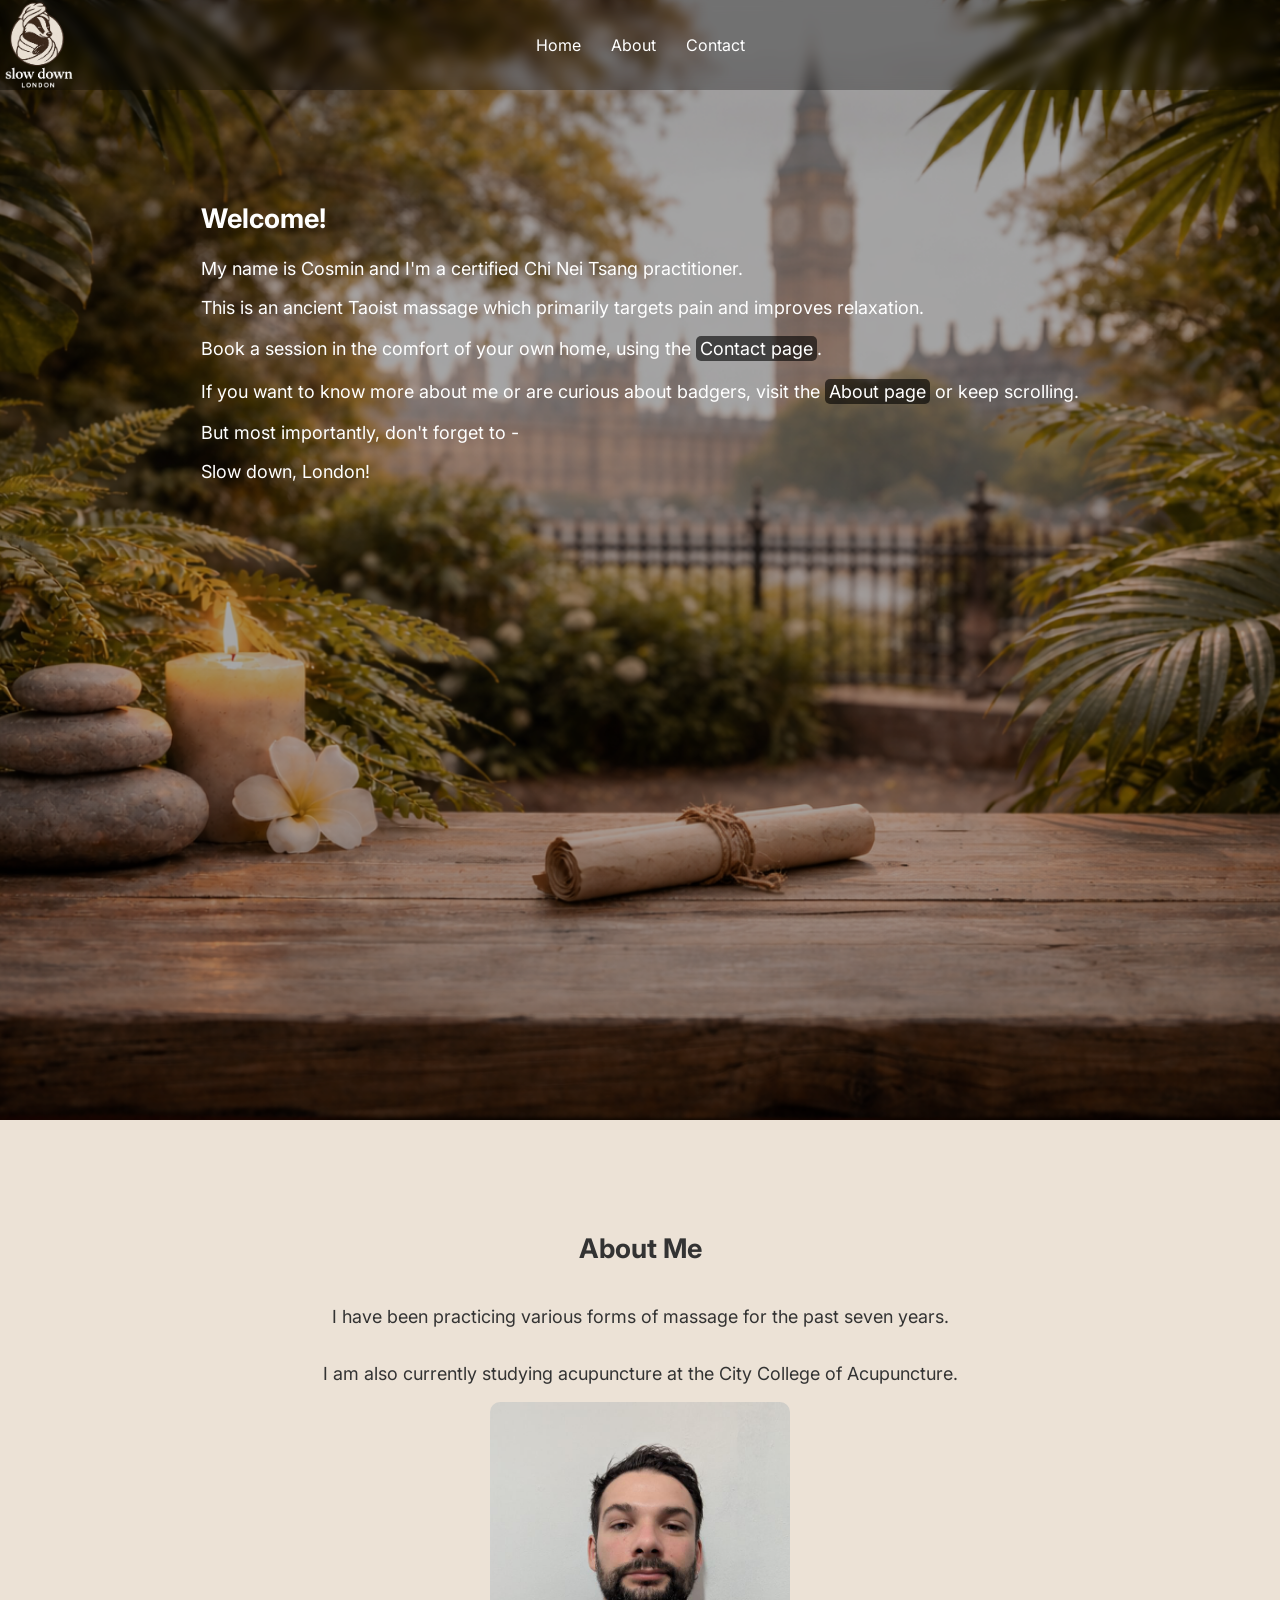
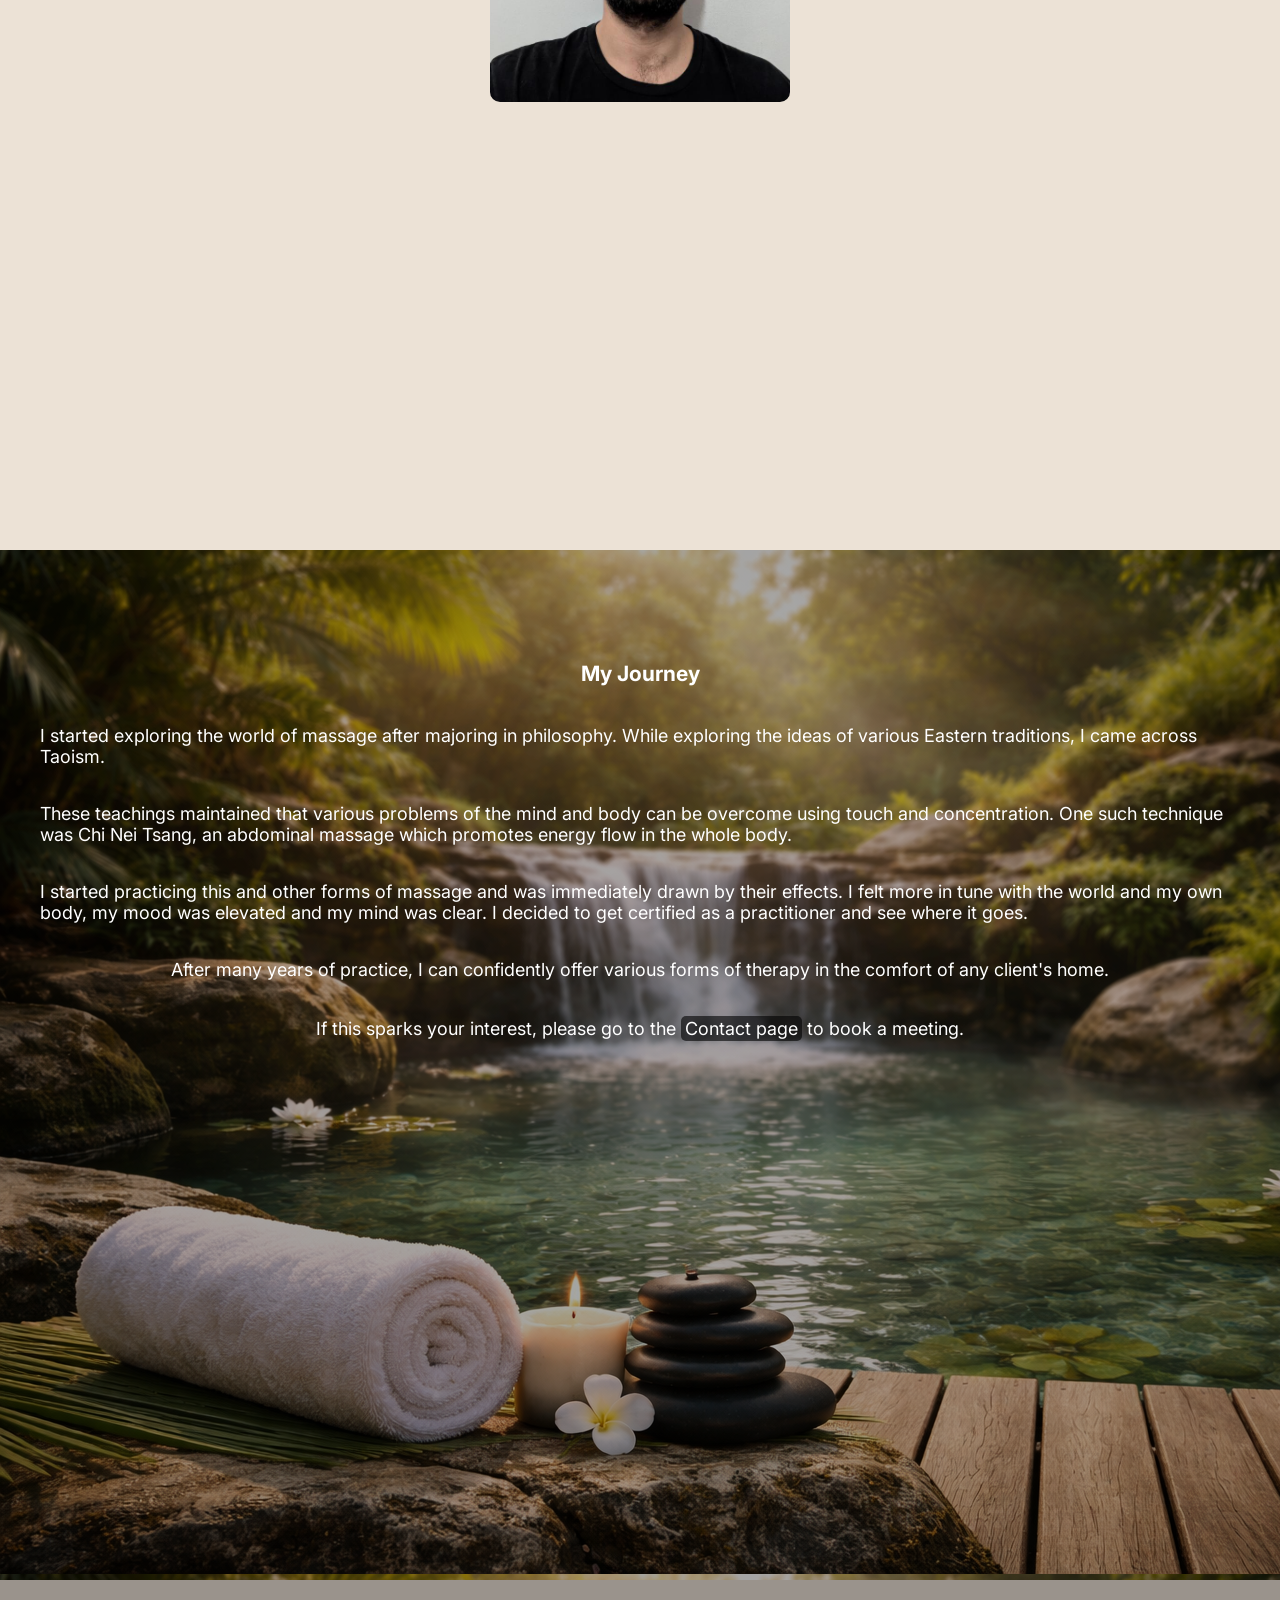
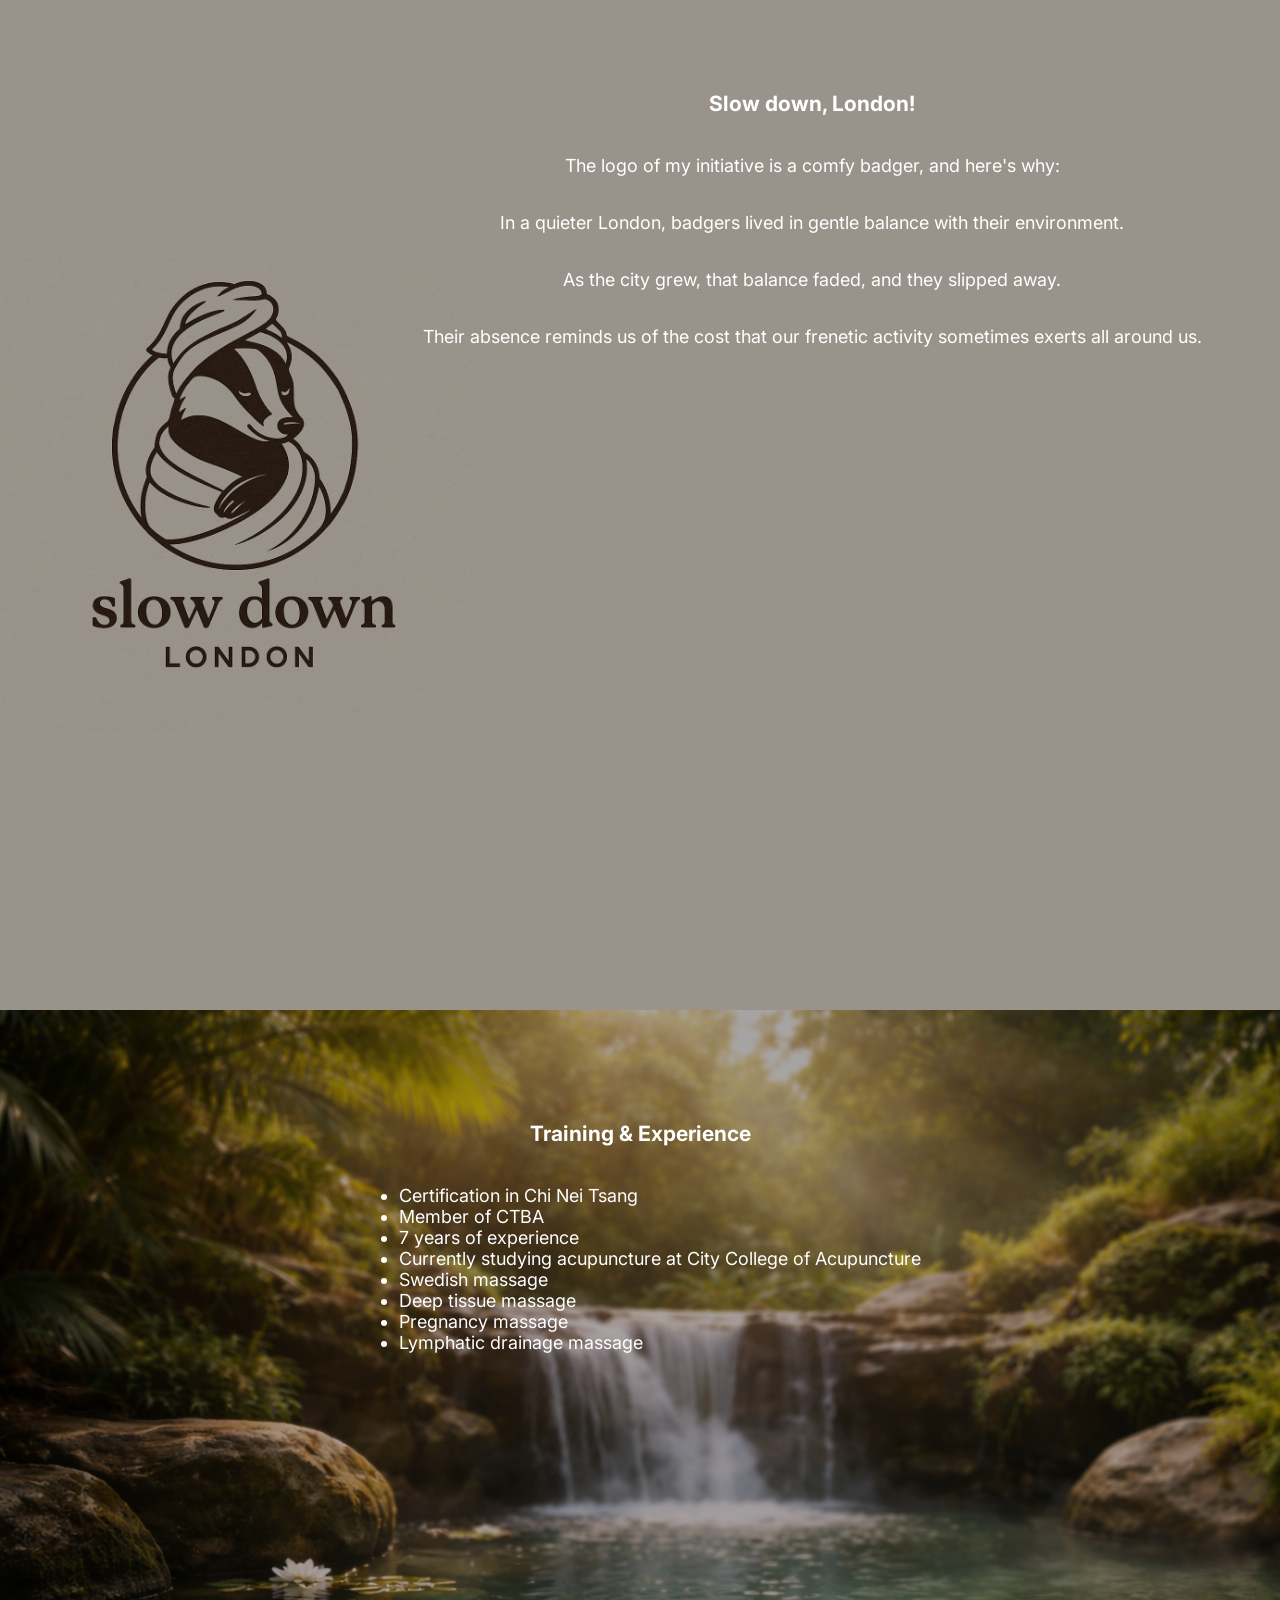
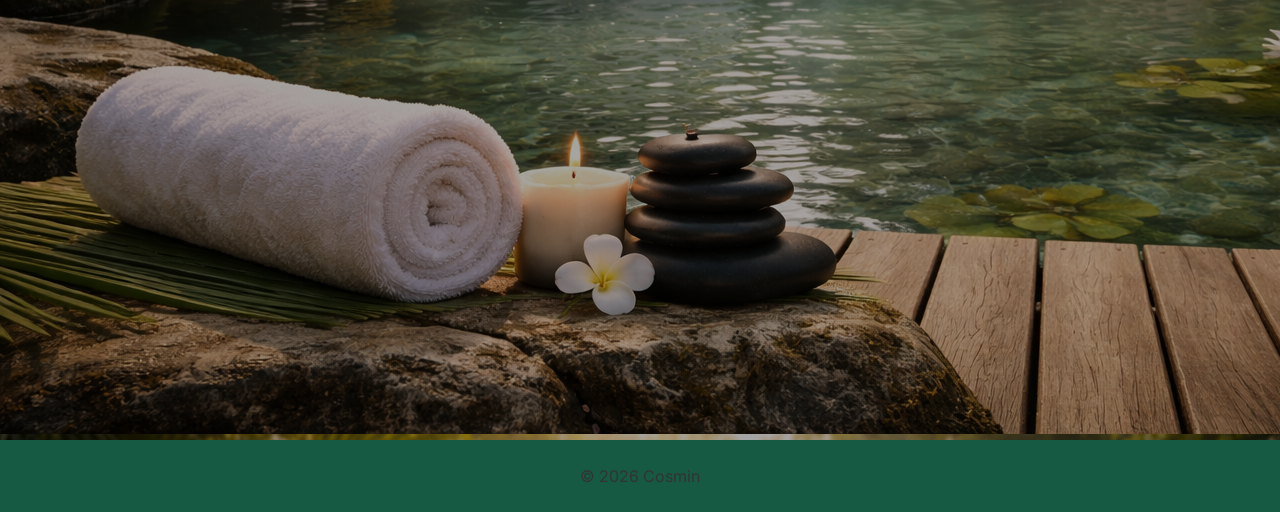
<file: index.html>
<!DOCTYPE html>
<html lang="en">
<head>
  <link href="https://fonts.googleapis.com/css2?family=Inter:wght@300;400;600&display=swap" rel="stylesheet">
  <meta charset="UTF-8">
  <meta name="viewport" content="width=device-width, initial-scale=1.0">
  <title>Massage for pain relief</title>
  <link rel="stylesheet" href="style.css">
</head>
<body>

<header class="navbar">
  <div class="nav-container">

    <a href="index.html" class="logo">
      <img src="images/badger1.png" alt="Logo">
    </a>

    <nav id="nav-menu">
      <a href="index.html">Home</a>
      <a href="index.html#about">About</a>
      <a href="contact.html">Contact</a>
    </nav>

    <div class="hamburger" id="hamburger">
      ☰
    </div>

  </div>
</header>
<section class="hero">
  <div class="hero-content">
  <h2 >Welcome!</h2>
   <p>My name is Cosmin and I'm a certified Chi Nei Tsang practitioner.</p>
  <p>This is an ancient Taoist massage which primarily targets pain and improves relaxation.</p>
<!-- <p>Let yourself relax and explore the timeless wisdom of this technique</p>-->
<p>Book a session in the comfort of your own home, using the <a href="contact.html">Contact page</a>.</p>
<p>If you want to know more about me or are curious about badgers, visit the <a href="about.html">About page</a> or keep scrolling.</p>
<p>But most importantly, don't forget to -</p>
<p>Slow down, London!</p>
</div>
</section>
<section class="hero2" id="about">
  <h2>About Me</h2>
    <p>I have been practicing various forms of massage for the past seven years.</p>
    <p>I am also currently studying acupuncture at the City College of Acupuncture.</p>
<img src="images/cosmindumbrava.jpg" alt="Practitioner photo" class="profile-img">
</section>
<section class="hero3">
  
           <h3 >My Journey</h3>
      <p>I started exploring the world of massage after majoring in philosophy.
      While exploring the ideas of various Eastern traditions, I came across Taoism.</p>
        <p>These teachings maintained that various problems of the mind and body can be overcome using touch and concentration.
      One such technique was Chi Nei Tsang, an abdominal massage which promotes energy flow in the whole body.</p> 
       <p>I started practicing this and other forms of massage and was immediately drawn by their effects.
       I felt more in tune with the world and my own body, my mood was elevated and my mind was clear.
        I decided to get certified as a practitioner and see where it goes.</p> 
      <!-- I have continued on this path of study, practice and humility.-->
       <p>After many years of practice, I can confidently offer various forms of therapy in the comfort of any client's home.
       <p>If this sparks your interest, please go to the <a href="contact.html">Contact page</a> to book a meeting.</p>  
</section>
<!-- QUALIFICATIONS -->
<section class="badgers">
  <h3>Slow down, London!</h3>
  <p>The logo of my initiative is a comfy badger, and here's why:</p>
  <p>In a quieter London, badgers lived in gentle balance with their environment. </p>
  <p>As the city grew, that balance faded, and they slipped away. </p>
  <p>Their absence reminds us of the cost that our frenetic activity sometimes exerts all around us.</p>
</section>
<section class="hero3">
   <h3>Training & Experience</h3>
  <ul>
    <li>Certification in Chi Nei Tsang</li>
    <li>Member of CTBA</li>
    <li>7 years of experience</li>
    <li>Currently studying acupuncture at City College of Acupuncture</li>
    <li>Swedish massage</li>
      <li>Deep tissue massage</li>
        <li>Pregnancy massage</li>
          <li>Lymphatic drainage massage</li>
  </ul>
</section>

<footer>    
  <p>© 2026 Cosmin</p>
</footer>
<script src="script.js"></script>
</body>
</html>
</file>
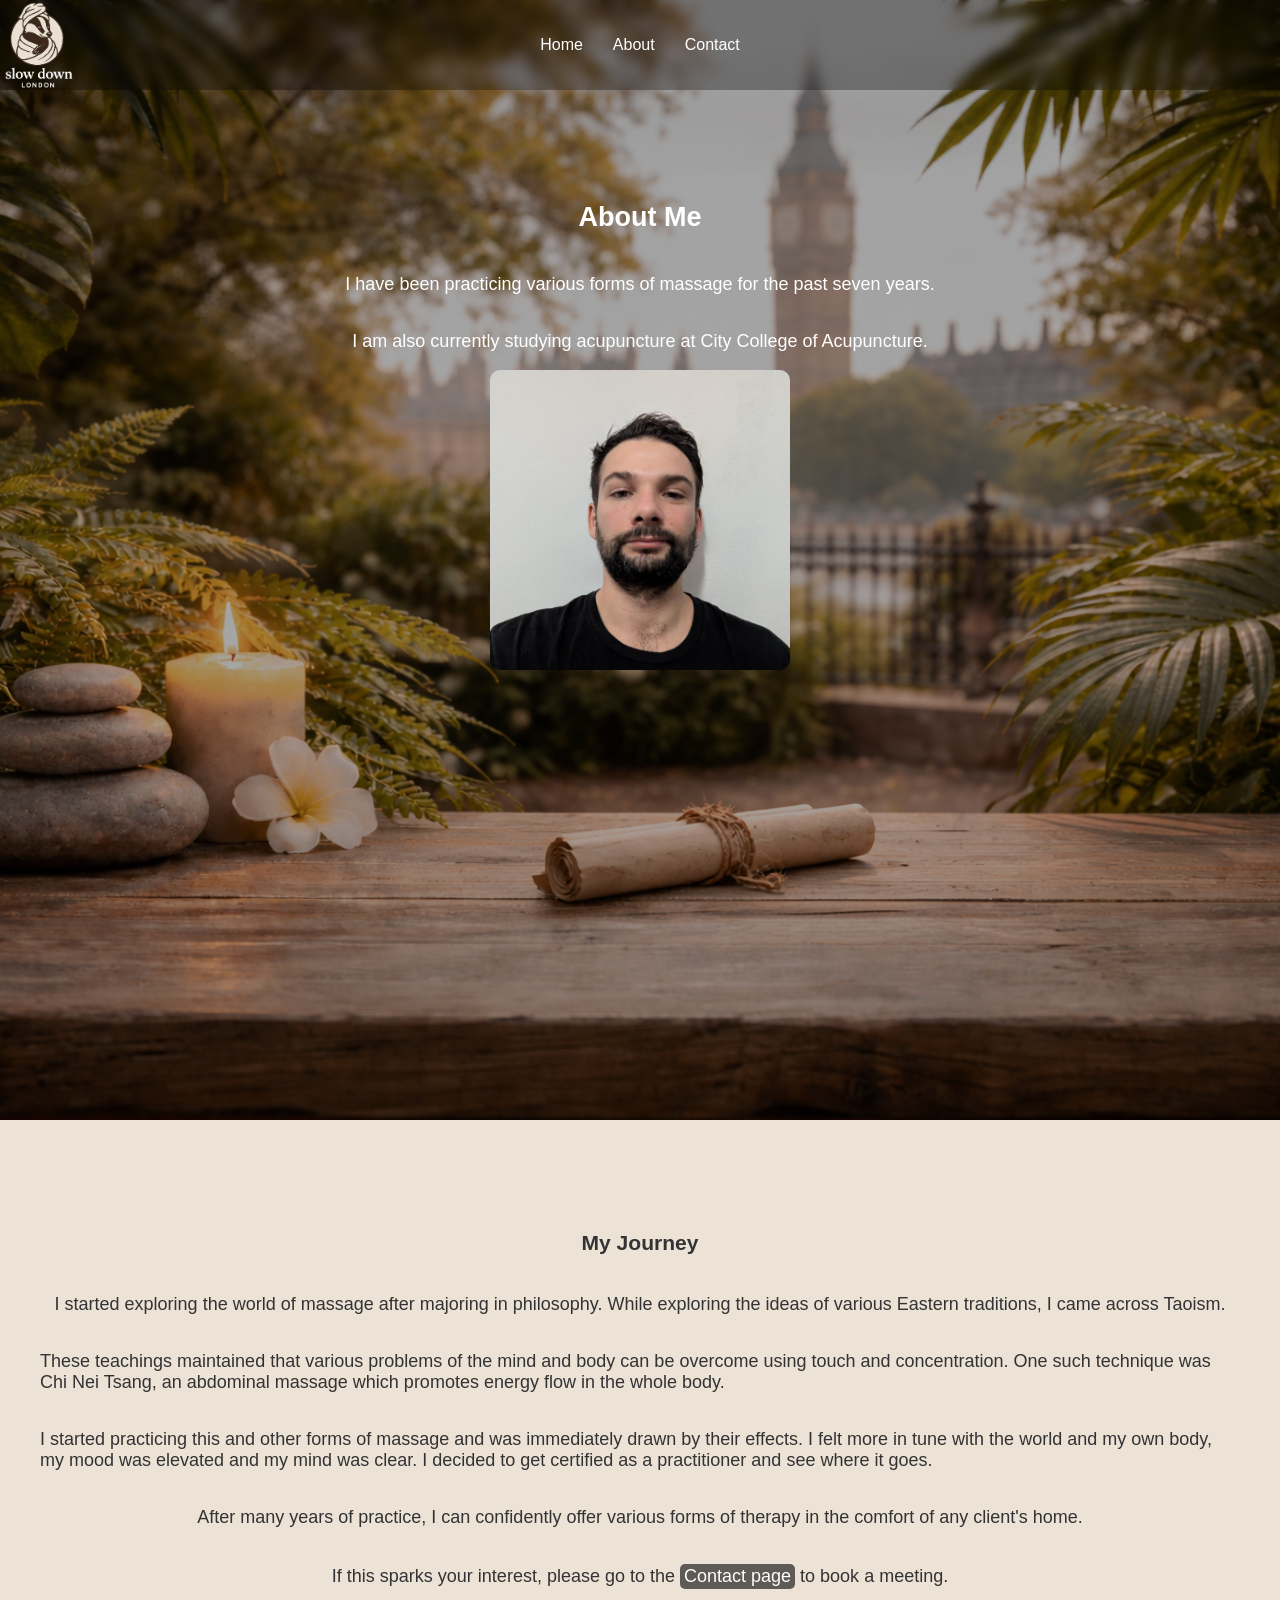
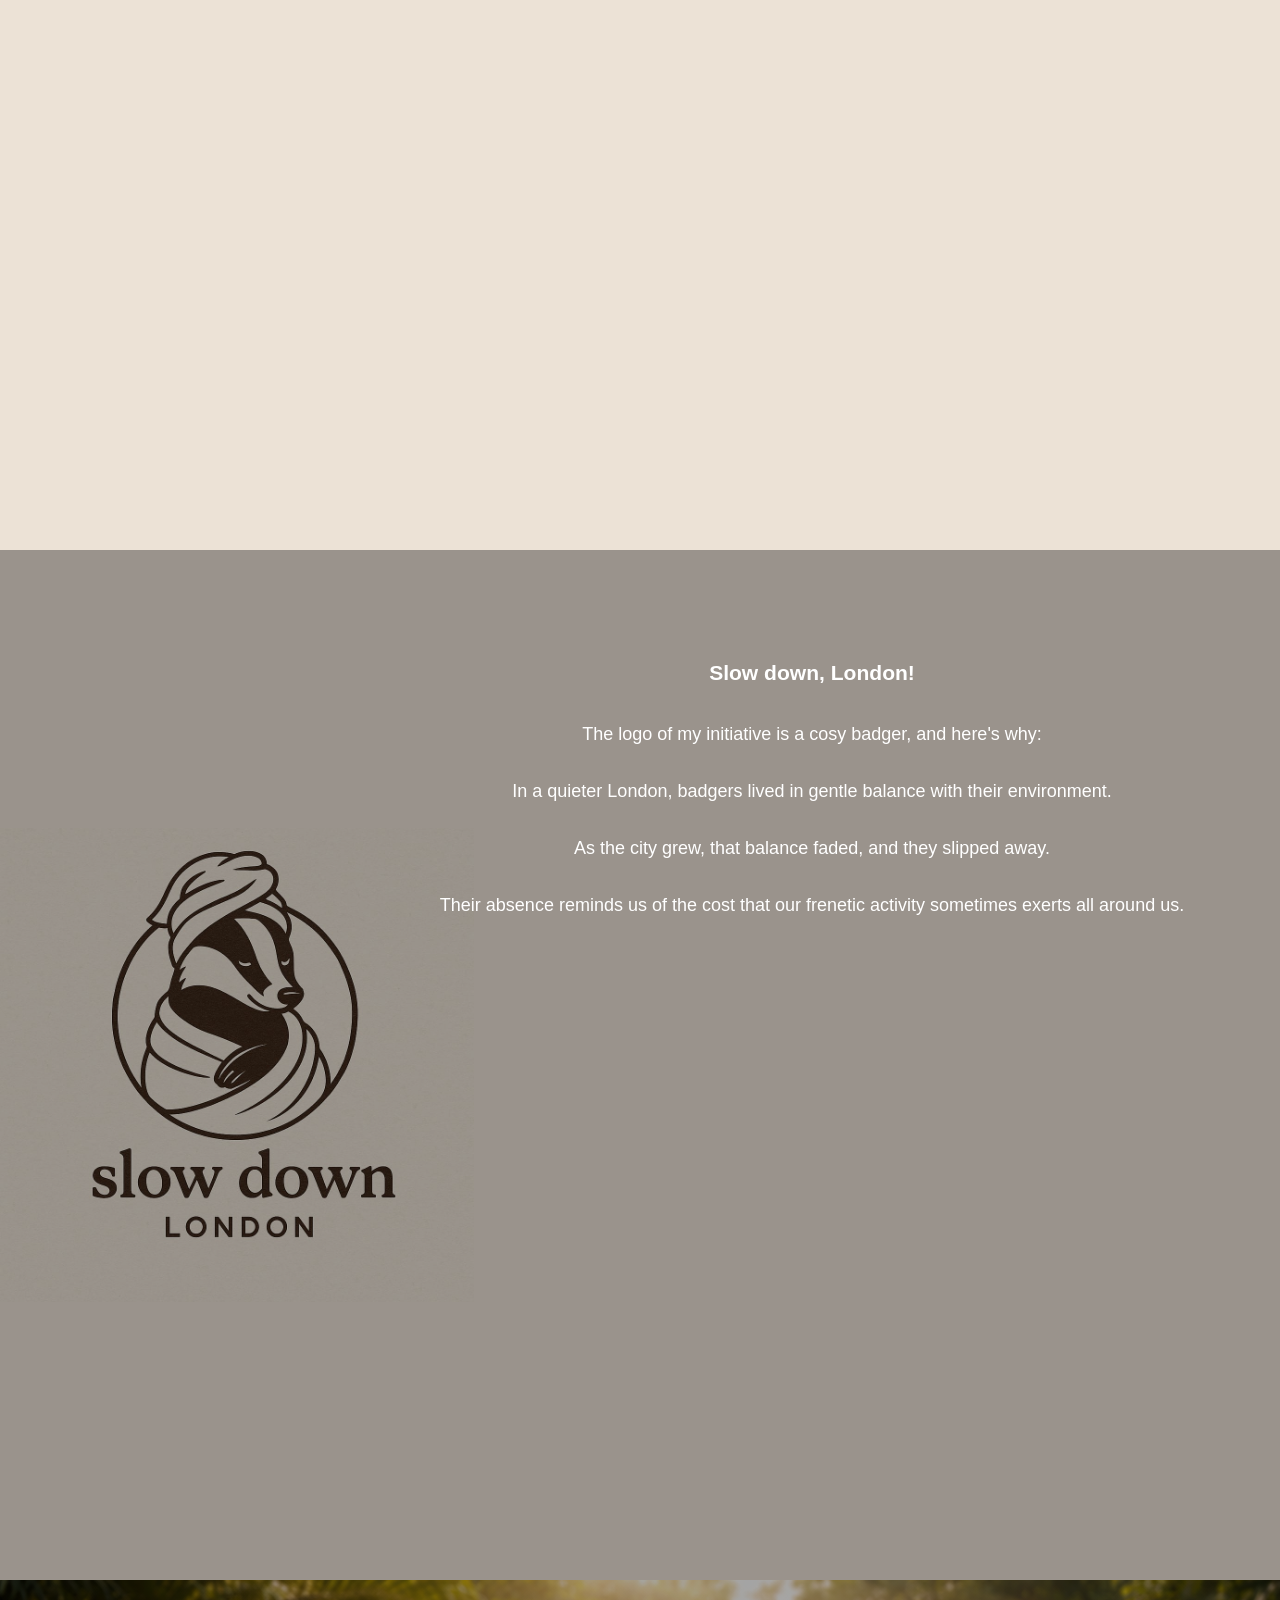
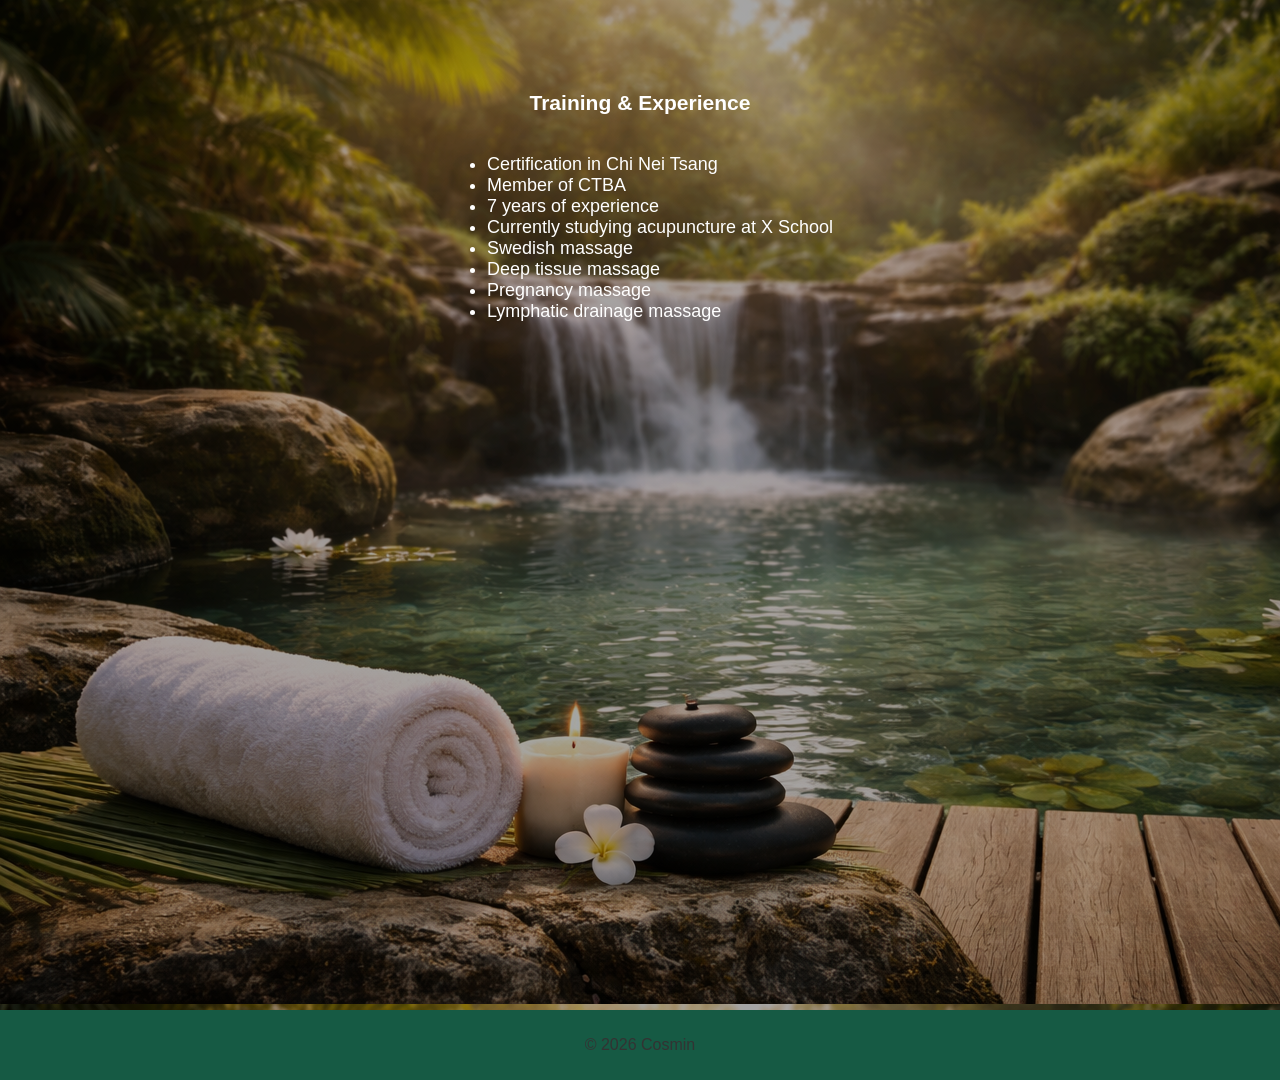
<file: #about.html>
<!DOCTYPE html>
<html lang="en">
<head>
  <meta charset="UTF-8">
  <meta name="viewport" content="width=device-width, initial-scale=1.0">
  <title>About - Chi Nei Tsang Therapy</title>
  <link rel="stylesheet" href="style.css">
  
</head>
<body>


<header class="navbar">
  <div class="nav-container">

    <a href="index.html" class="logo">
      <img src="images/badger1.png" alt="Logo">
    </a>

    <nav id="nav-menu">
      <a href="index.html">Home</a>
      <a href="about.html">About</a>
      <a href="contact.html">Contact</a>
    </nav>

    <div class="hamburger" id="hamburger">
      ☰
    </div>

  </div>
</header>


<!-- INTRO -->
<section class="hero">
  <h2>About Me</h2>
    <p>I have been practicing various forms of massage for the past seven years.</p>
    <p>I am also currently studying acupuncture at City College of Acupuncture.</p>
<img src="images/cosmindumbrava.jpg" alt="Practitioner photo" class="profile-img">

</section>
<section class="hero2">
         <h3 >My Journey</h3>
      <p>I started exploring the world of massage after majoring in philosophy.
      While exploring the ideas of various Eastern traditions, I came across Taoism.</p>
        <p>These teachings maintained that various problems of the mind and body can be overcome using touch and concentration.
      One such technique was Chi Nei Tsang, an abdominal massage which promotes energy flow in the whole body.</p> 
       <p>I started practicing this and other forms of massage and was immediately drawn by their effects.
       I felt more in tune with the world and my own body, my mood was elevated and my mind was clear.
        I decided to get certified as a practitioner and see where it goes.</p> 
      <!-- I have continued on this path of study, practice and humility.-->
       <p>After many years of practice, I can confidently offer various forms of therapy in the comfort of any client's home.
       <p>If this sparks your interest, please go to the <a href="contact.html">Contact page</a> to book a meeting.</p>  
  
</section>
<!-- QUALIFICATIONS -->
<section class="badgers">
  <h3>Slow down, London!</h3>
  <p>The logo of my initiative is a cosy badger, and here's why:</p>
  <p>In a quieter London, badgers lived in gentle balance with their environment. </p>
  <p>As the city grew, that balance faded, and they slipped away. </p>
  <p>Their absence reminds us of the cost that our frenetic activity sometimes exerts all around us.</p>
</section>
<section class="hero3">
  <h3>Training & Experience</h3>
  <ul>
    <li>Certification in Chi Nei Tsang</li>
    <li>Member of CTBA</li>
    <li>7 years of experience</li>
    <li>Currently studying acupuncture at X School</li>
    <li>Swedish massage</li>
      <li>Deep tissue massage</li>
        <li>Pregnancy massage</li>
          <li>Lymphatic drainage massage</li>
  </ul>
</section>

<footer>    
  <p>© 2026 Cosmin</p>
</footer>
<script src="script.js"></script>
</body>
</html>
</file>
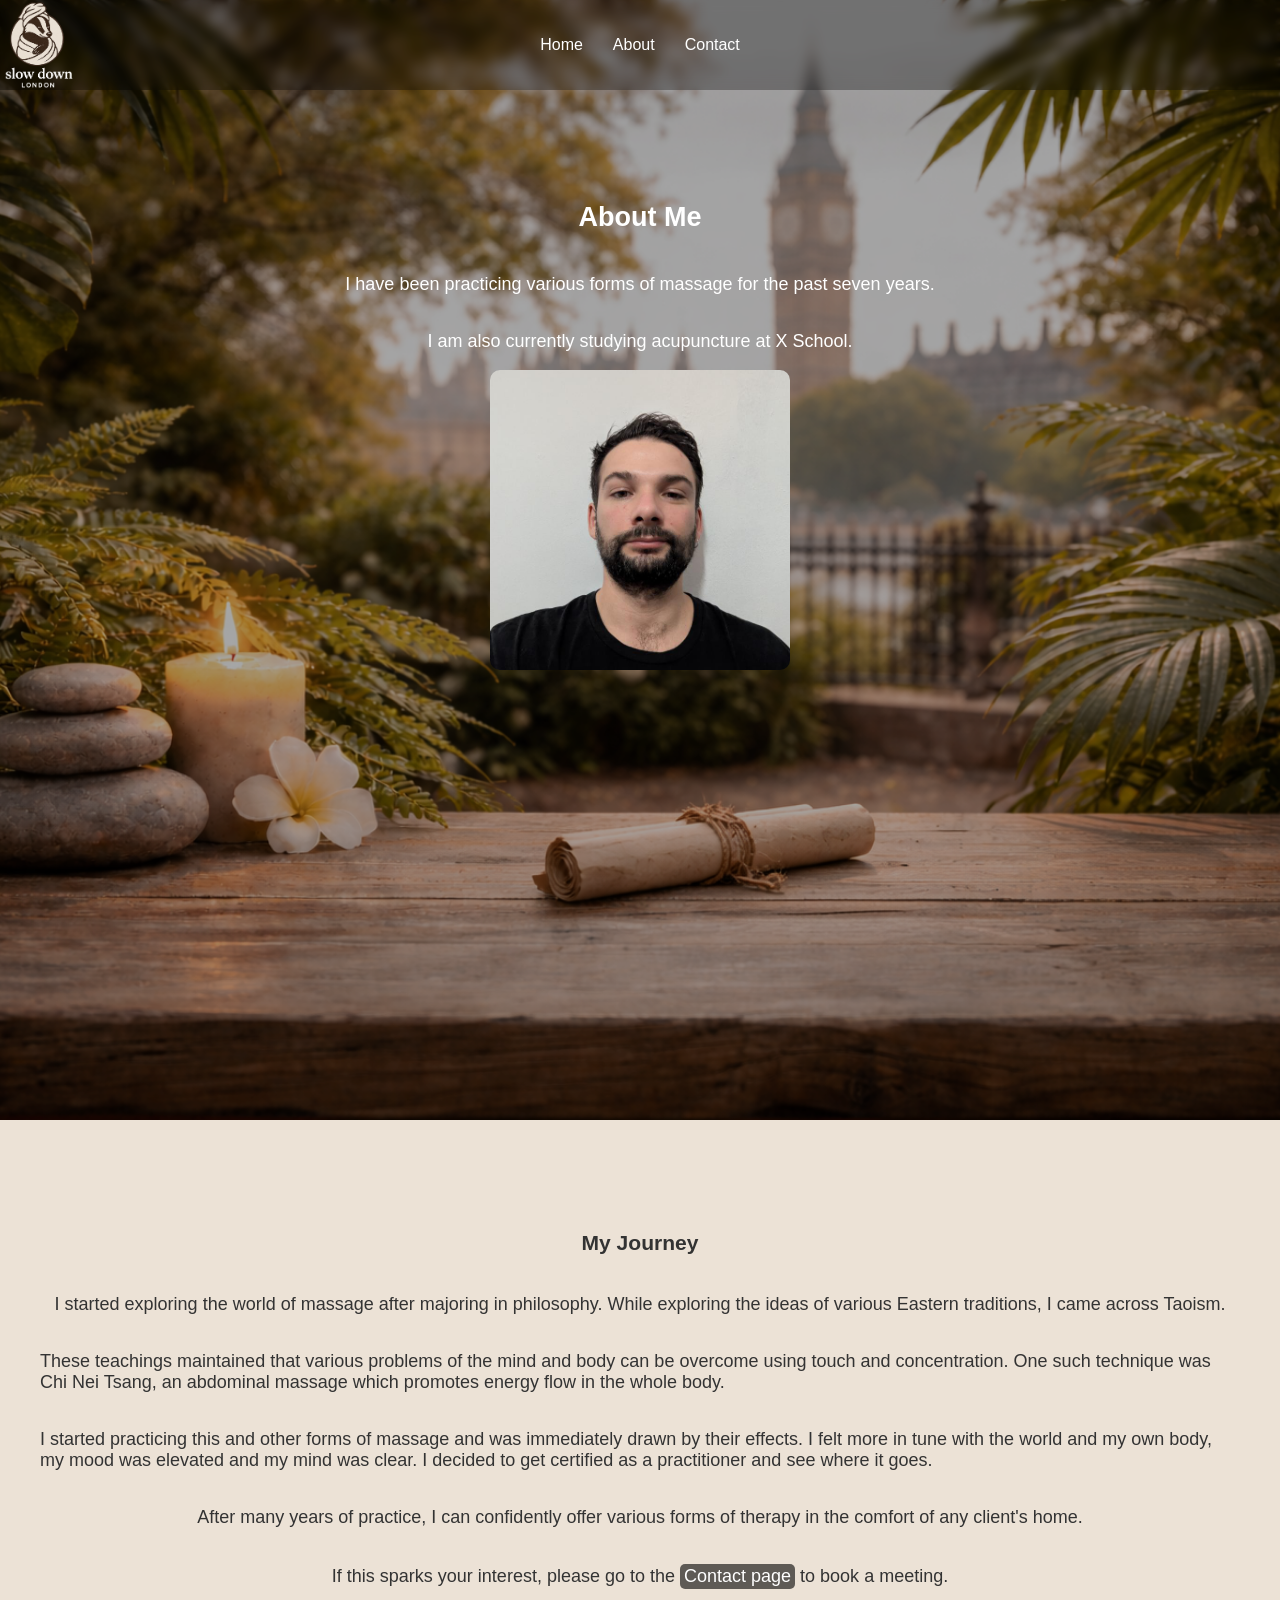
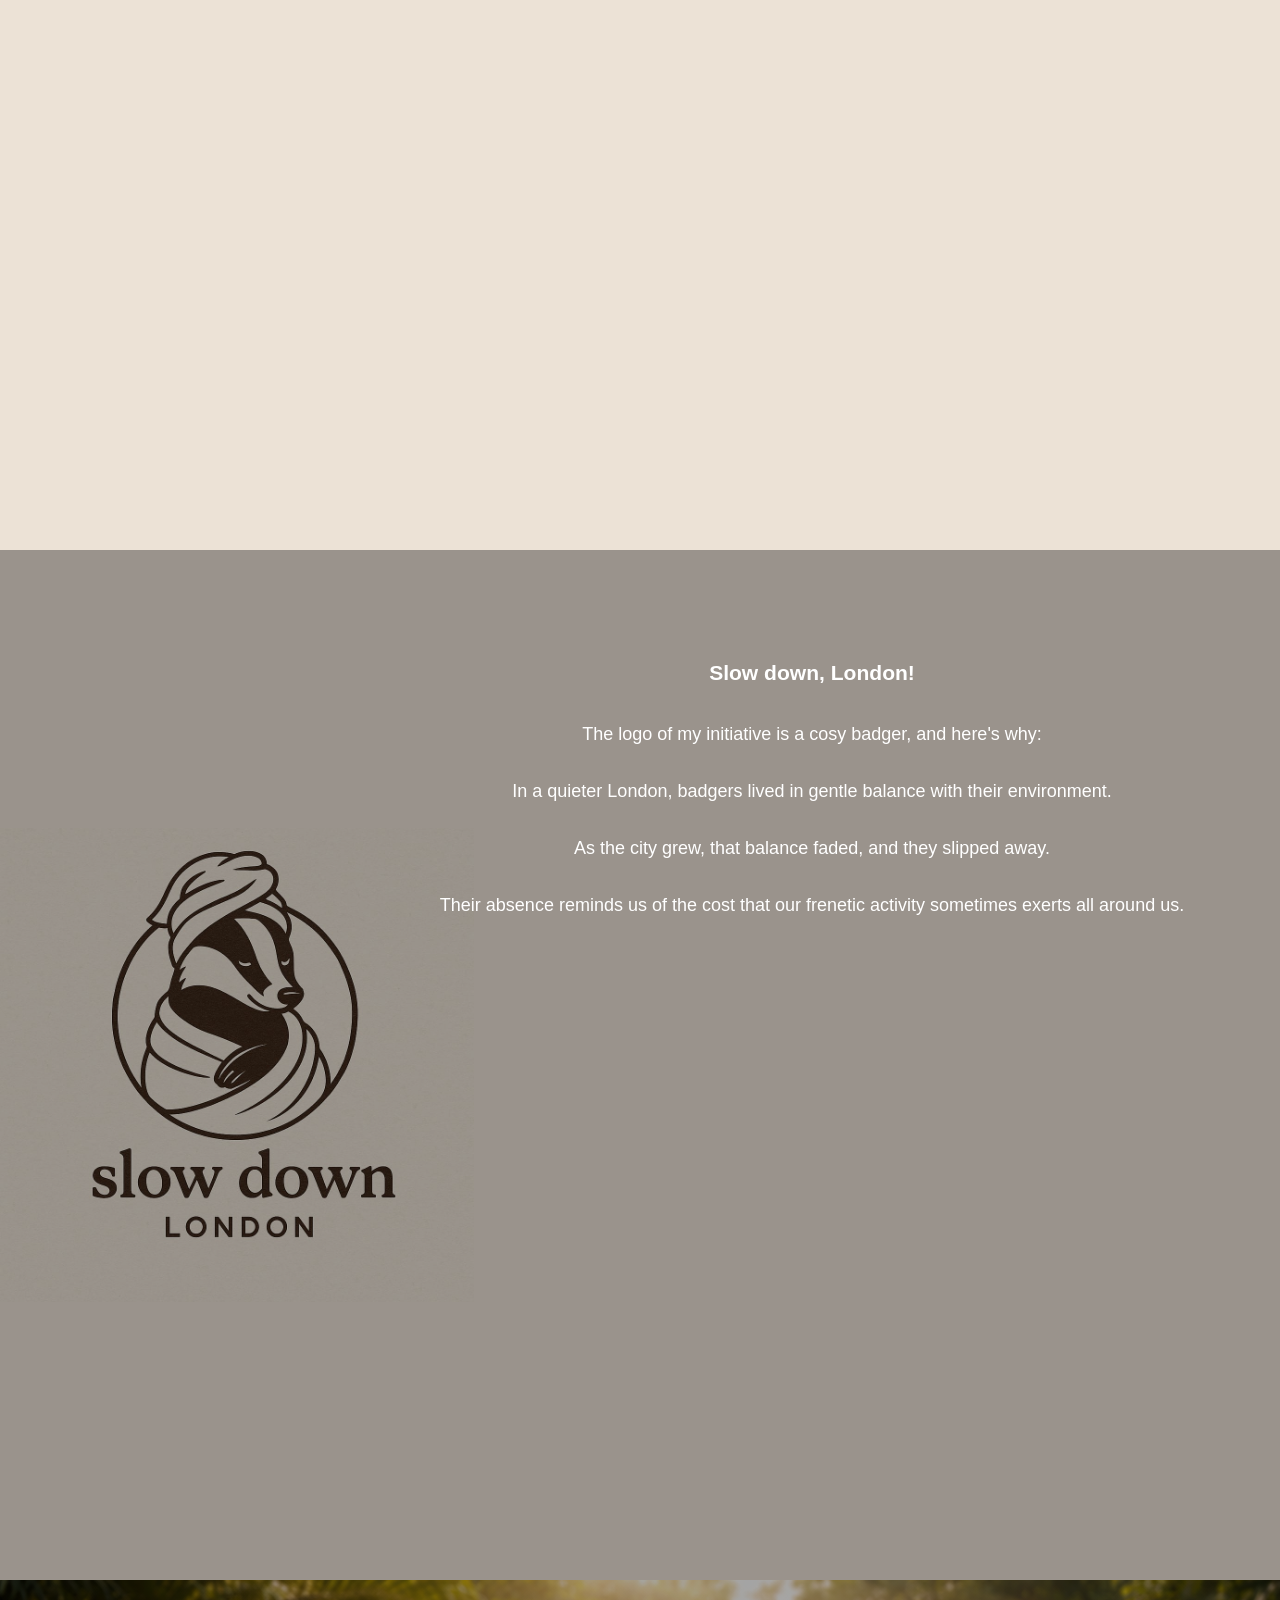
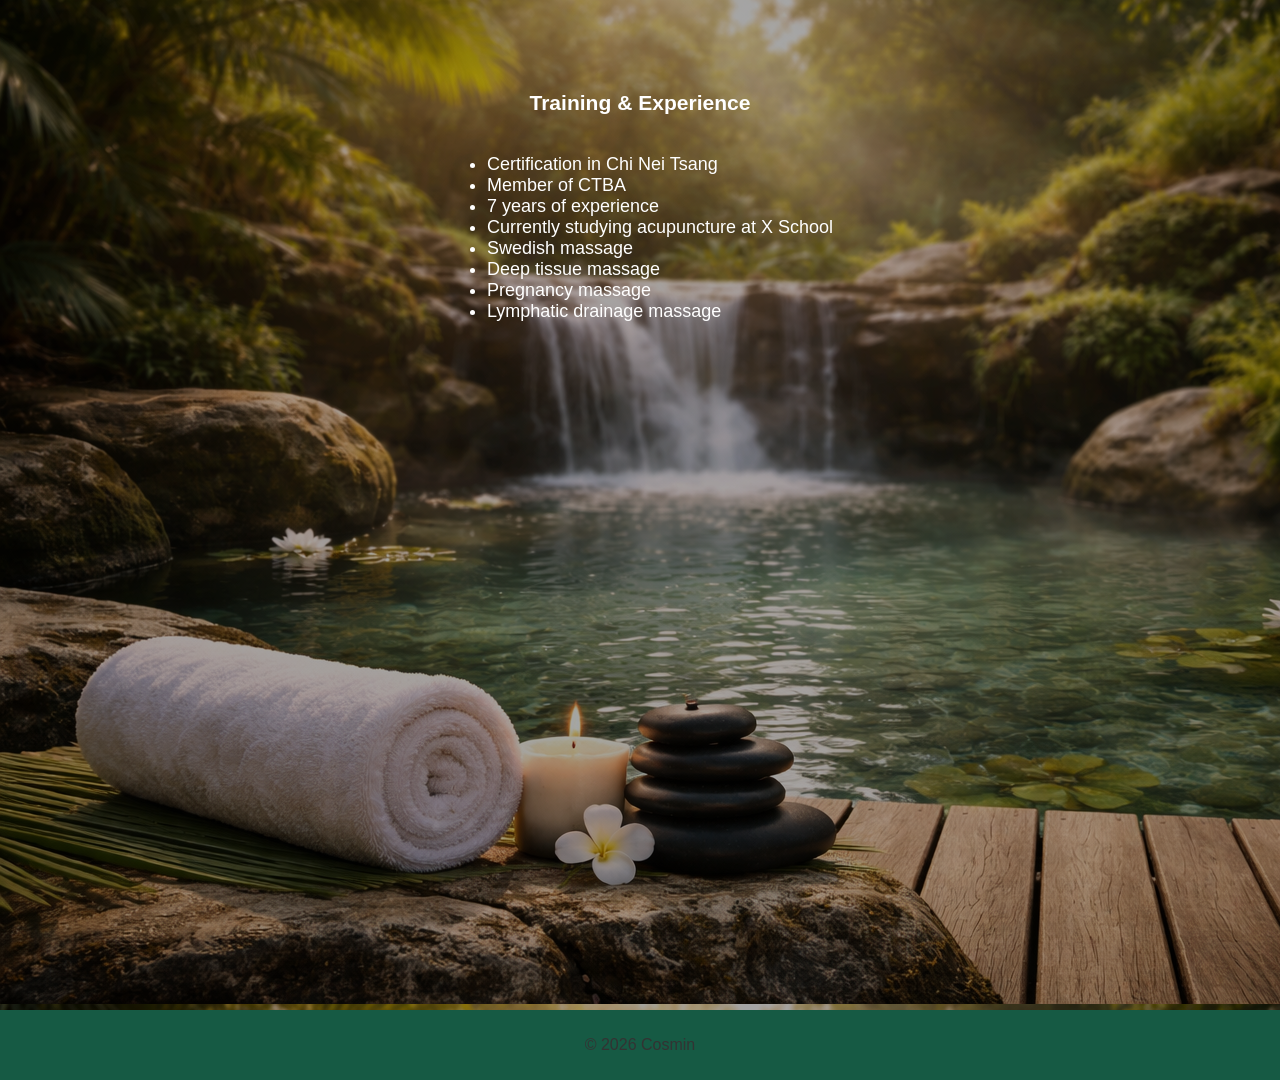
<file: about.html>
<!DOCTYPE html>
<html lang="en">
<head>
  <meta charset="UTF-8">
  <meta name="viewport" content="width=device-width, initial-scale=1.0">
  <title>About - Chi Nei Tsang Therapy</title>
  <link rel="stylesheet" href="style.css">
  
</head>
<body>


<header class="navbar">
  <div class="nav-container">

    <a href="index.html" class="logo">
      <img src="images/badger1.png" alt="Logo">
    </a>

    <nav id="nav-menu">
      <a href="index.html">Home</a>
      <a href="about.html">About</a>
      <a href="contact.html">Contact</a>
    </nav>

    <div class="hamburger" id="hamburger">
      ☰
    </div>

  </div>
</header>


<!-- INTRO -->
<section class="hero">
  <h2>About Me</h2>
    <p>I have been practicing various forms of massage for the past seven years.</p>
    <p>I am also currently studying acupuncture at X School.</p>
<img src="images/cosmindumbrava.jpg" alt="Practitioner photo" class="profile-img">

</section>
<section class="hero2">
         <h3 >My Journey</h3>
      <p>I started exploring the world of massage after majoring in philosophy.
      While exploring the ideas of various Eastern traditions, I came across Taoism.</p>
        <p>These teachings maintained that various problems of the mind and body can be overcome using touch and concentration.
      One such technique was Chi Nei Tsang, an abdominal massage which promotes energy flow in the whole body.</p> 
       <p>I started practicing this and other forms of massage and was immediately drawn by their effects.
       I felt more in tune with the world and my own body, my mood was elevated and my mind was clear.
        I decided to get certified as a practitioner and see where it goes.</p> 
      <!-- I have continued on this path of study, practice and humility.-->
       <p>After many years of practice, I can confidently offer various forms of therapy in the comfort of any client's home.
       <p>If this sparks your interest, please go to the <a href="contact.html">Contact page</a> to book a meeting.</p>  
  
</section>
<!-- QUALIFICATIONS -->
<section class="badgers">
  <h3>Slow down, London!</h3>
  <p>The logo of my initiative is a cosy badger, and here's why:</p>
  <p>In a quieter London, badgers lived in gentle balance with their environment. </p>
  <p>As the city grew, that balance faded, and they slipped away. </p>
  <p>Their absence reminds us of the cost that our frenetic activity sometimes exerts all around us.</p>
</section>
<section class="hero3">
  <h3>Training & Experience</h3>
  <ul>
    <li>Certification in Chi Nei Tsang</li>
    <li>Member of CTBA</li>
    <li>7 years of experience</li>
    <li>Currently studying acupuncture at X School</li>
    <li>Swedish massage</li>
      <li>Deep tissue massage</li>
        <li>Pregnancy massage</li>
          <li>Lymphatic drainage massage</li>
  </ul>
</section>

<footer>    
  <p>© 2026 Cosmin</p>
</footer>
<script src="script.js"></script>
</body>
</html>
</file>
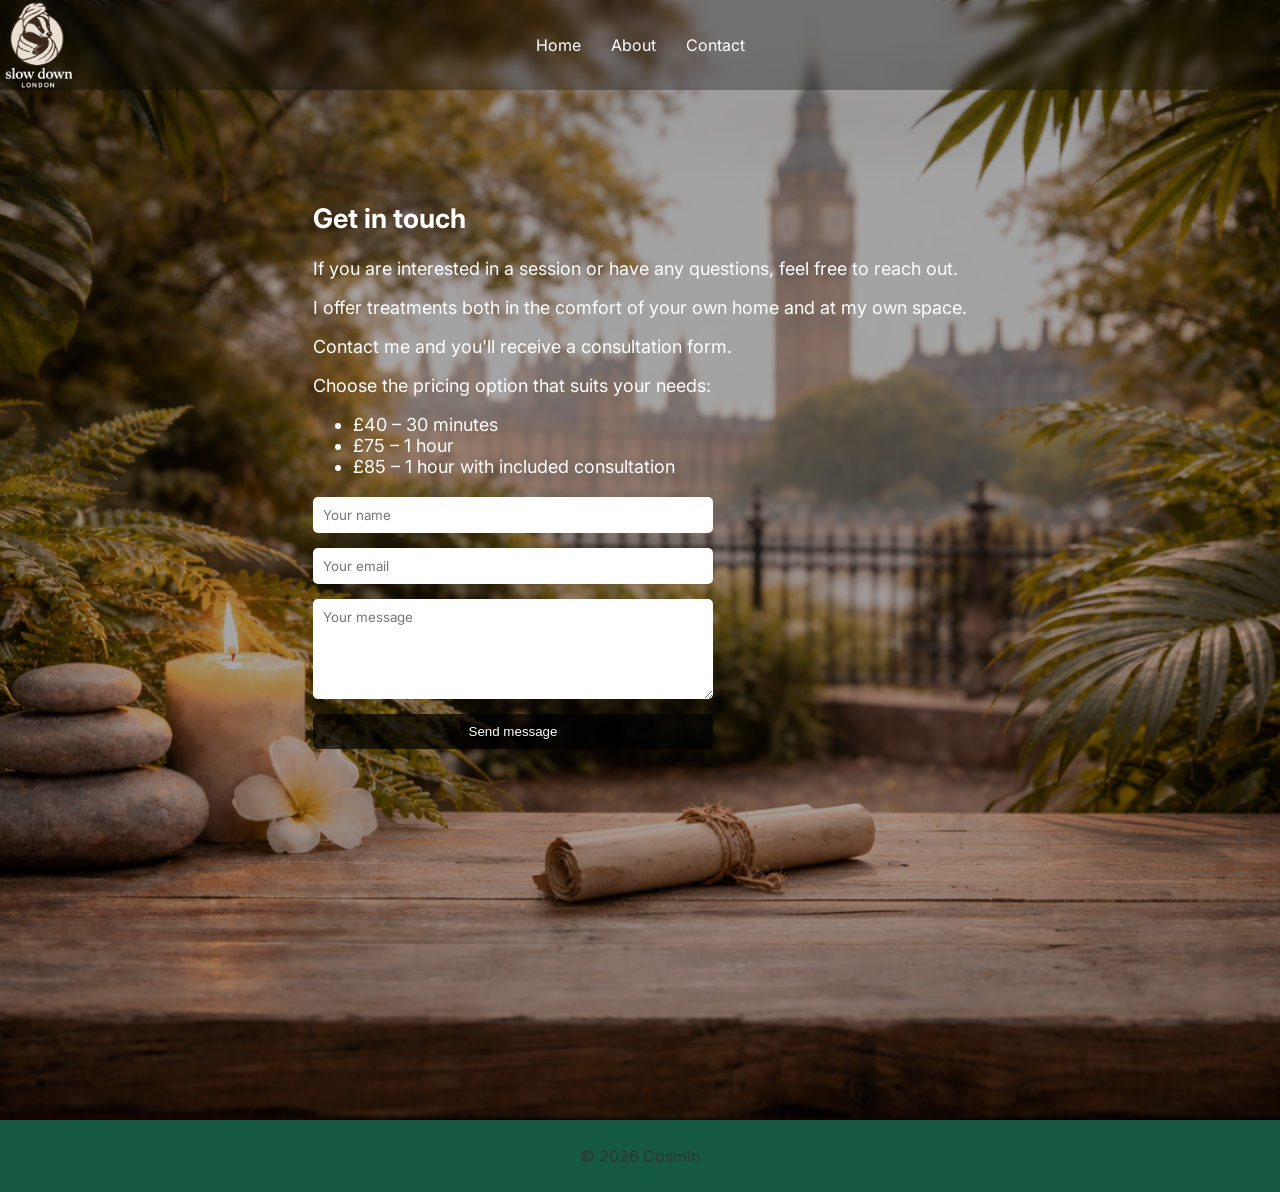
<file: contact.html>
<!DOCTYPE html>
<html lang="en">
<head>
  <link href="https://fonts.googleapis.com/css2?family=Inter:wght@300;400;600&display=swap" rel="stylesheet">
  <meta charset="UTF-8">
  <meta name="viewport" content="width=device-width, initial-scale=1.0">
  <title>Contact - Chi Nei Tsang Therapy</title>
  <link rel="stylesheet" href="style.css">
</head>
<body>

<header class="navbar">
  <div class="nav-container">

    <a href="index.html" class="logo">
      <img src="images/badger1.png" alt="Logo">
    </a>

    <nav id="nav-menu">
      <a href="index.html">Home</a>
      <a href="index.html#about">About</a>
      <a href="contact.html">Contact</a>
    </nav>

    <div class="hamburger" id="hamburger">
      ☰
    </div>

  </div>
</header>

<!-- HERO -->
<section class="hero">
  <div class="hero-content">
    <h2>Get in touch</h2>
    <p>If you are interested in a session or have any questions, feel free to reach out.</p>
    <p>I offer treatments both in the comfort of your own home and at my own space.</p>
    <p>Contact me and you'll receive a consultation form.</p>
  <p>Choose the pricing option that suits your needs:</p>
  <ul>
    <li>£40 – 30 minutes</li>
    <li>£75 – 1 hour</li>
    <li>£85 – 1 hour with included consultation</li>
  </ul>

  <form action="https://formspree.io/f/xnjooddy" method="POST" class="contact-form">
    
    <input type="text" name="name" placeholder="Your name" required>

    <input type="email" name="email" placeholder="Your email" required>

    <textarea name="message" rows="5" placeholder="Your message" required></textarea>

    <button type="submit">Send message</button>

  </form>

  
</section>

<footer>    
  <p>© 2026 Cosmin</p>
</footer>

<script src="script.js"></script>
</body>
</html>
</file>
<file: style.css>
html {
  scroll-behavior: smooth;
}
body {
   font-family: 'Inter', sans-serif;
  margin: 0;
  background-color: #f4f8f6;
  color: #333;
}
.navbar {
  position: fixed;
  top: 0;
  width: 100%;
    background: rgba(0, 0, 0, 0.3);
  backdrop-filter: blur(6px);
    z-index: 1000; /* 👈 THIS FIXES IT */
      transition: all 0.3s ease; /* 👈 important for smooth change */
}
.navbar.scrolled {
  background: rgba(11, 82, 60, 0.95); /* your green */
  backdrop-filter: blur(8px);
}
.nav-container {
  display: grid;
    grid-template-columns: 1fr auto 1fr;
  align-items: center;}

.logo img {
  height: 90px;
  display: block;
    justify-self: start;
    padding:0%;
}
.profile-img {
  max-width: 100%;
  height: auto;
  max-height: 300px; /* optional cap */
  border-radius: 10px; /* nice touch */
}


/* NAV LINKS */
nav {
    display: flex;

  justify-self: center;
   /*display: flex;*/
  gap: 30px;
}

nav a {
  color: white;
  text-decoration: none;
  font-size: 1rem;
}

nav a:hover {
  text-decoration: underline;
}

/* HERO SECTION */
.hero::before {
  content: "";
  position: absolute;
  inset: 0;
  background: rgba(0, 0, 0, 0.35); /* adjust darkness here */
}
.hero {
  padding-top:20vh;  
  min-height: 100vh;
  background: url('images/background_with_scroll.png') center/cover no-repeat;
  position:relative;
  color: white;
  font-size: large;

  display: flex;
  flex-direction: column;
  justify-content: flex-start;
  align-items: center;

}

.hero * {
  position: relative;
}

.hero a {
  display: inline-block;
  padding: 2px 4px;
  background-color: rgba(0, 0, 0, 0.6);
  color: white;
  text-decoration: none;
  border-radius: 5px;
}

.hero a:hover {
  background-color: rgba(0, 0, 0, 0.8);
}


.hero2 a {
  display: inline-block;
  padding: 2px 4px;
  background-color: rgba(0, 0, 0, 0.6);
  color: white;
  text-decoration: none;
  border-radius: 5px;
}

.hero2 a:hover {
  background-color: rgba(0, 0, 0, 0.8);
}

.hero3 a {
  display: inline-block;
  padding: 2px 4px;
  background-color: rgba(0, 0, 0, 0.6);
  color: white;
  text-decoration: none;
  border-radius: 5px;
}

.hero3 a:hover {
  background-color: rgba(0, 0, 0, 0.8);
}


  .hero2 {
  min-height: 100vh;
  padding-top: 10vh;
    background-color: #ece2d6;
  position:relative;
  font-size: large;
text-align: left;
  display: flex;
  flex-direction: column;
  justify-content: flex-start;
  align-items: center;

}

.hero3::before {
  content: "";
  position: absolute;
  inset: 0;
  background: rgba(0, 0, 0, 0.35); /* adjust darkness here */
}
  .hero3 {
  min-height: 100vh;
  padding-top: 10vh;
  color:white;
    background-image: url('images/background2.png'); 
  position:relative;
  font-size: large;
text-align: left;
  display: flex;
  flex-direction: column;
  justify-content: flex-start;
  align-items: center;

}
.hero3 * {
  position: relative;
}

.badgers::before {
  content: "";
  position: absolute;
  inset: 0;
  background: rgba(0, 0, 0, 0.35); /* adjust darkness here */
}
  .badgers{
  min-height: 100vh;
  padding-top: 10vh;
  padding-left:30%;
  color:white;
    background-image: url('images/badger1\ -\ Copy.jpg');
     background-repeat: no-repeat;
  background-position: left;
  background-size: 37% auto;
  background-color: #ece2d6;
  position:relative;
  font-size: large;
  text-align: right;
  display: flex;
  flex-direction: column;
  justify-content: flex-start;
  align-items: center;

}
.badgers * {
  position: relative;
}
/* GENERAL SECTIONS */
section {
  padding: 40px;
}

/* FOOTER */
footer {
  text-align: center;
  padding: 10px;
  background-color: rgba(11, 82, 60, 0.95);
}
.hamburger {
  display: none;
  font-size: 28px;
  color: white;
  cursor: pointer;
  justify-self: end;
  margin-right: 20px;
  z-index: 2000;
}

@media (max-width: 768px) {

  .nav-container {
    grid-template-columns: auto auto;
  }

  nav {
    position: absolute;
    top: 80px;
    right: 0;
    background: rgba(0,0,0,0.95);
    width: 200px;
    flex-direction: column;
    align-items: center;
    display: none;
    z-index: 1500;
  }

  nav a {
    padding: 15px;
    width: 100%;
    text-align: center;
  }

  .hamburger {
    display: block;
  }
}

.contact-form {
  display: flex;
  flex-direction: column;
  gap: 15px;
  width: 100%;
  max-width: 400px;
  margin-top: 20px;
}

.contact-form input,
.contact-form textarea {
  padding: 10px;
  border: none;
  border-radius: 5px;
  font-family: 'Inter', sans-serif;
}

.contact-form button {
  padding: 10px;
  background-color: rgba(0,0,0,0.7);
  color: white;
  border: none;
  border-radius: 5px;
  cursor: pointer;
}

.contact-form button:hover {
  background-color: rgba(0,0,0,0.9);
}
</file>
